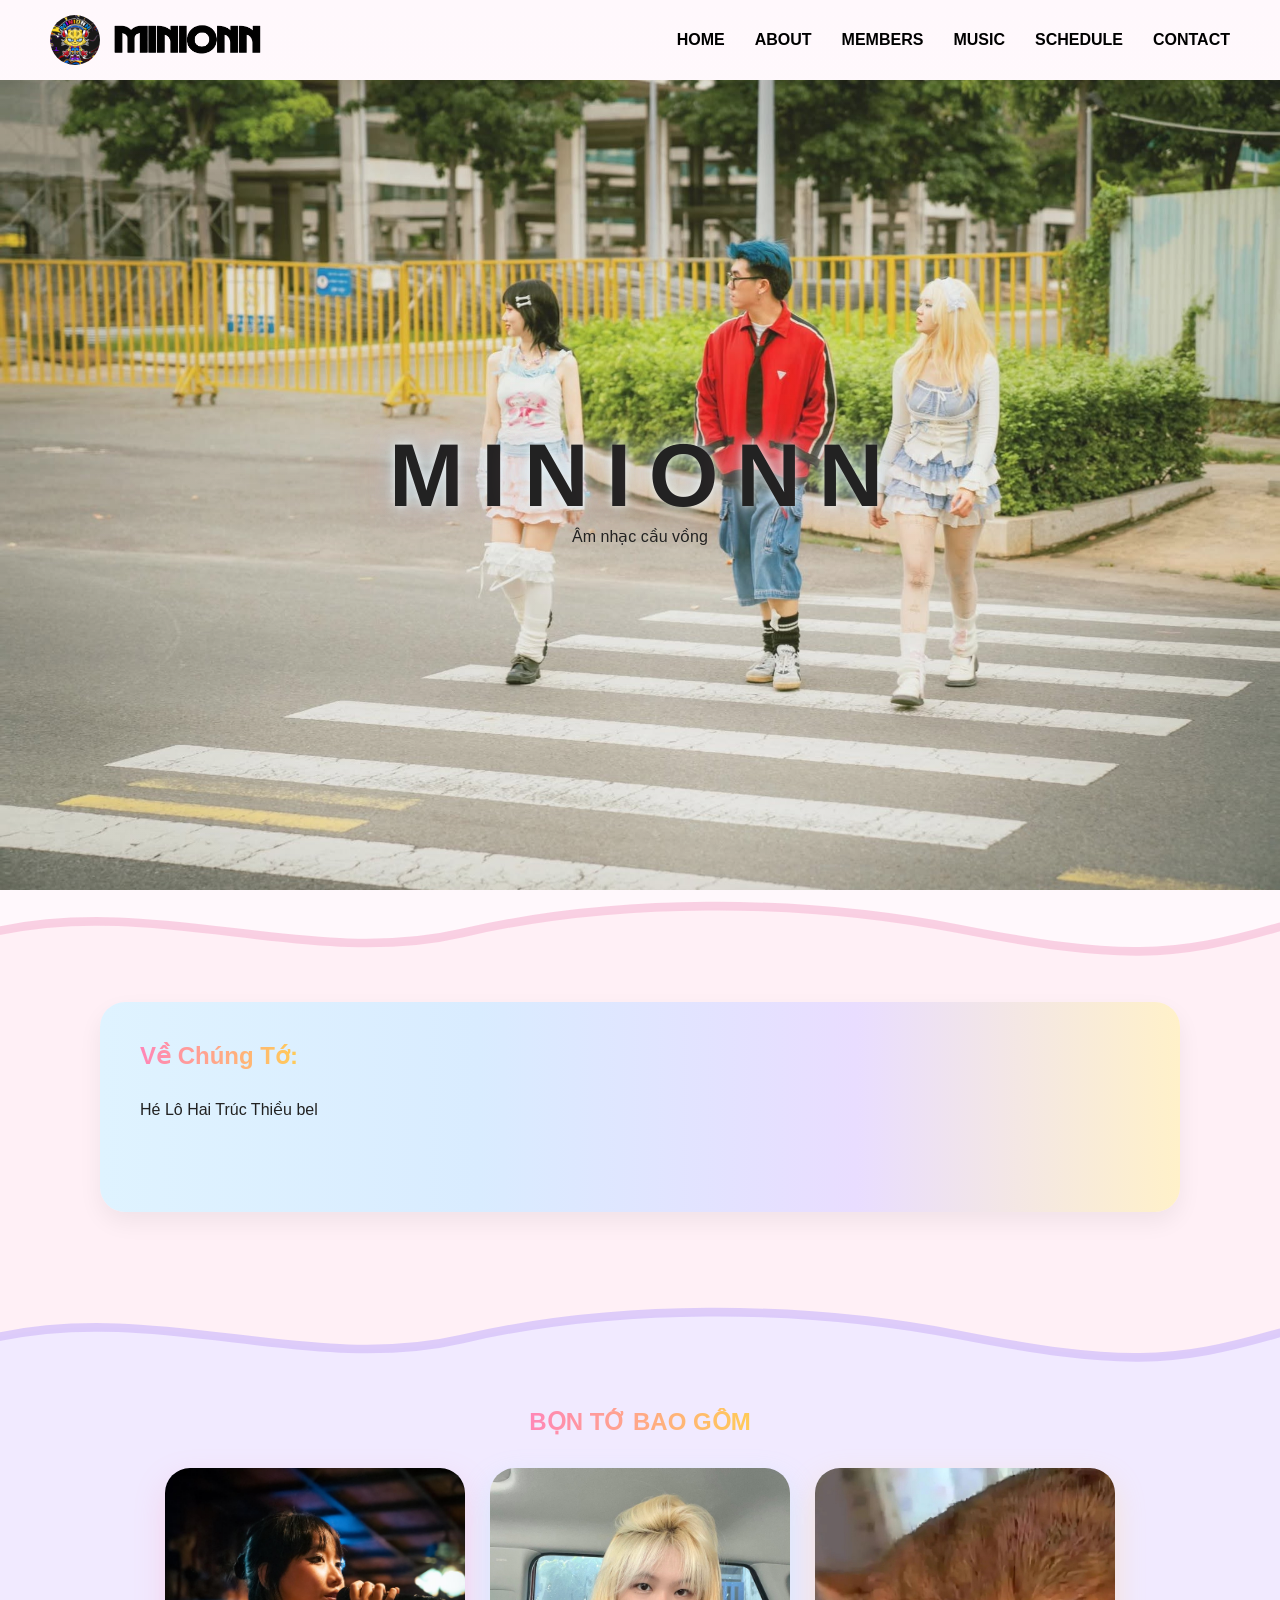
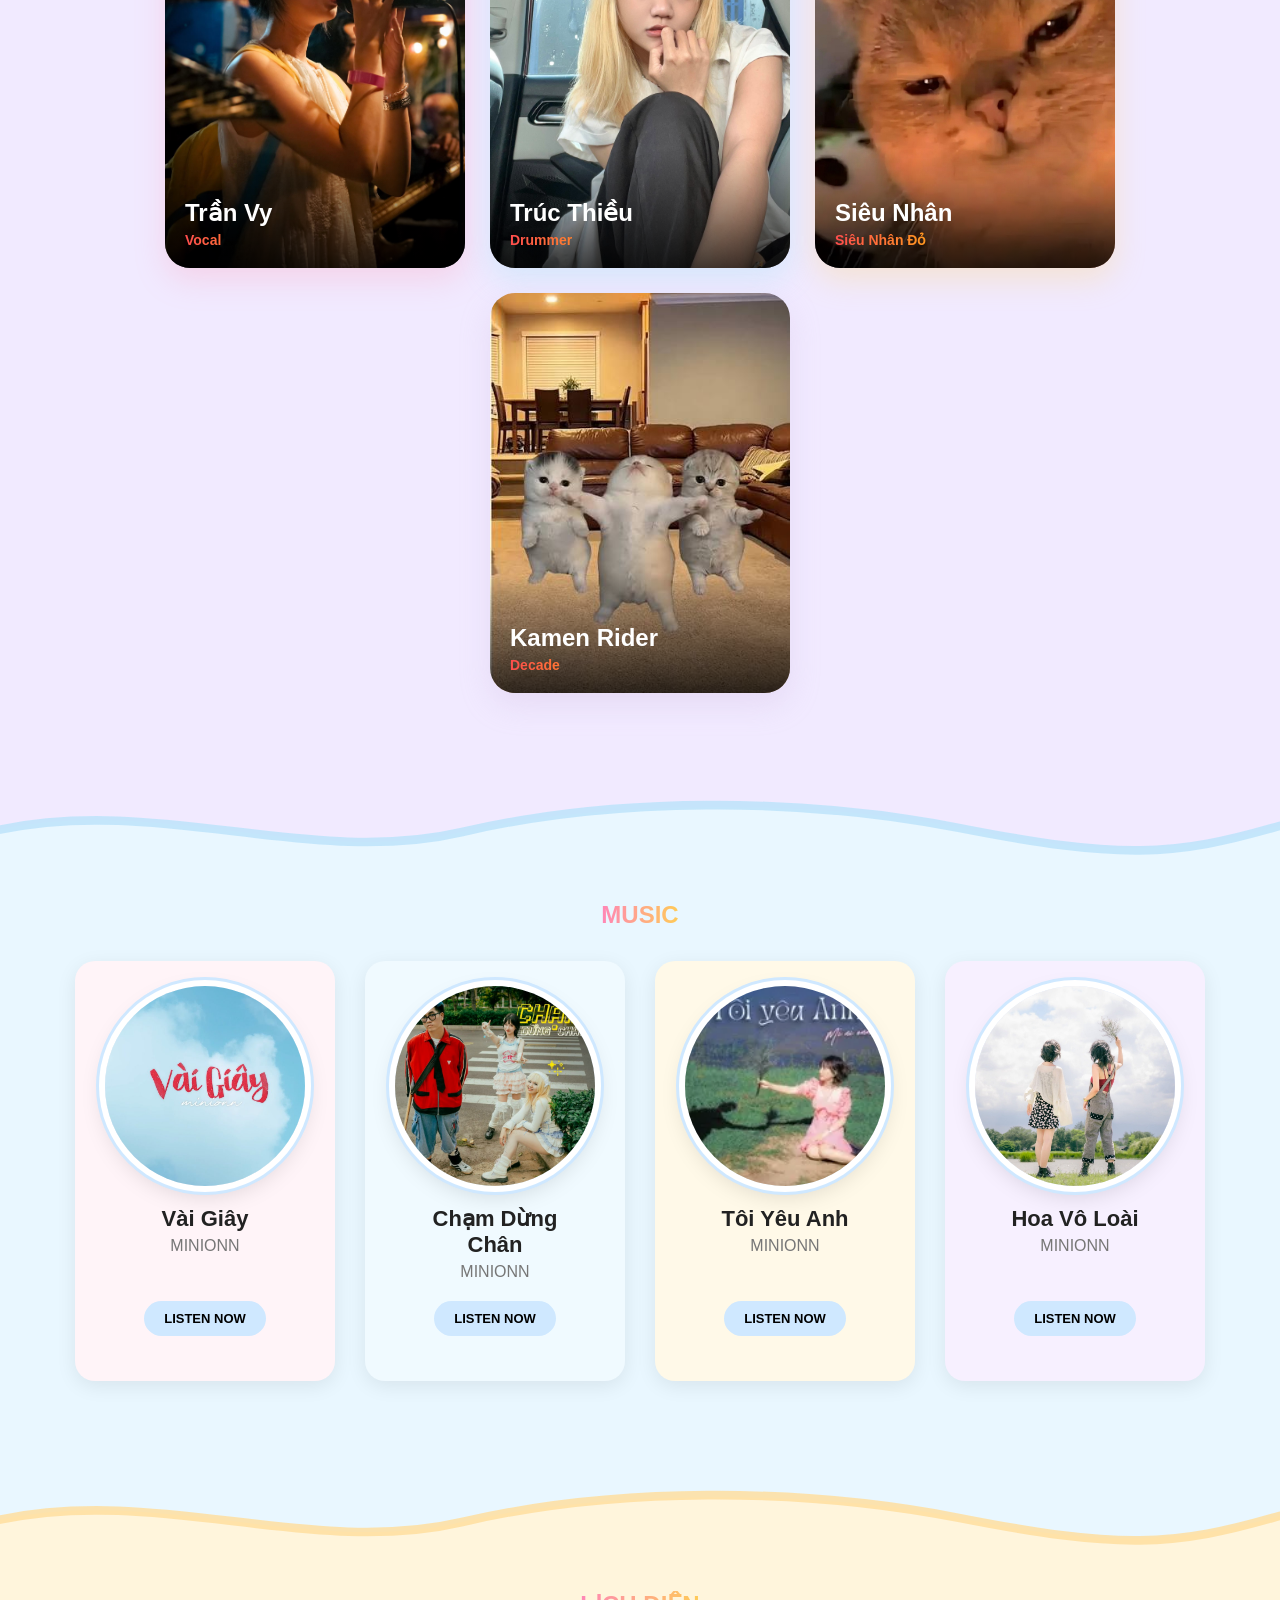
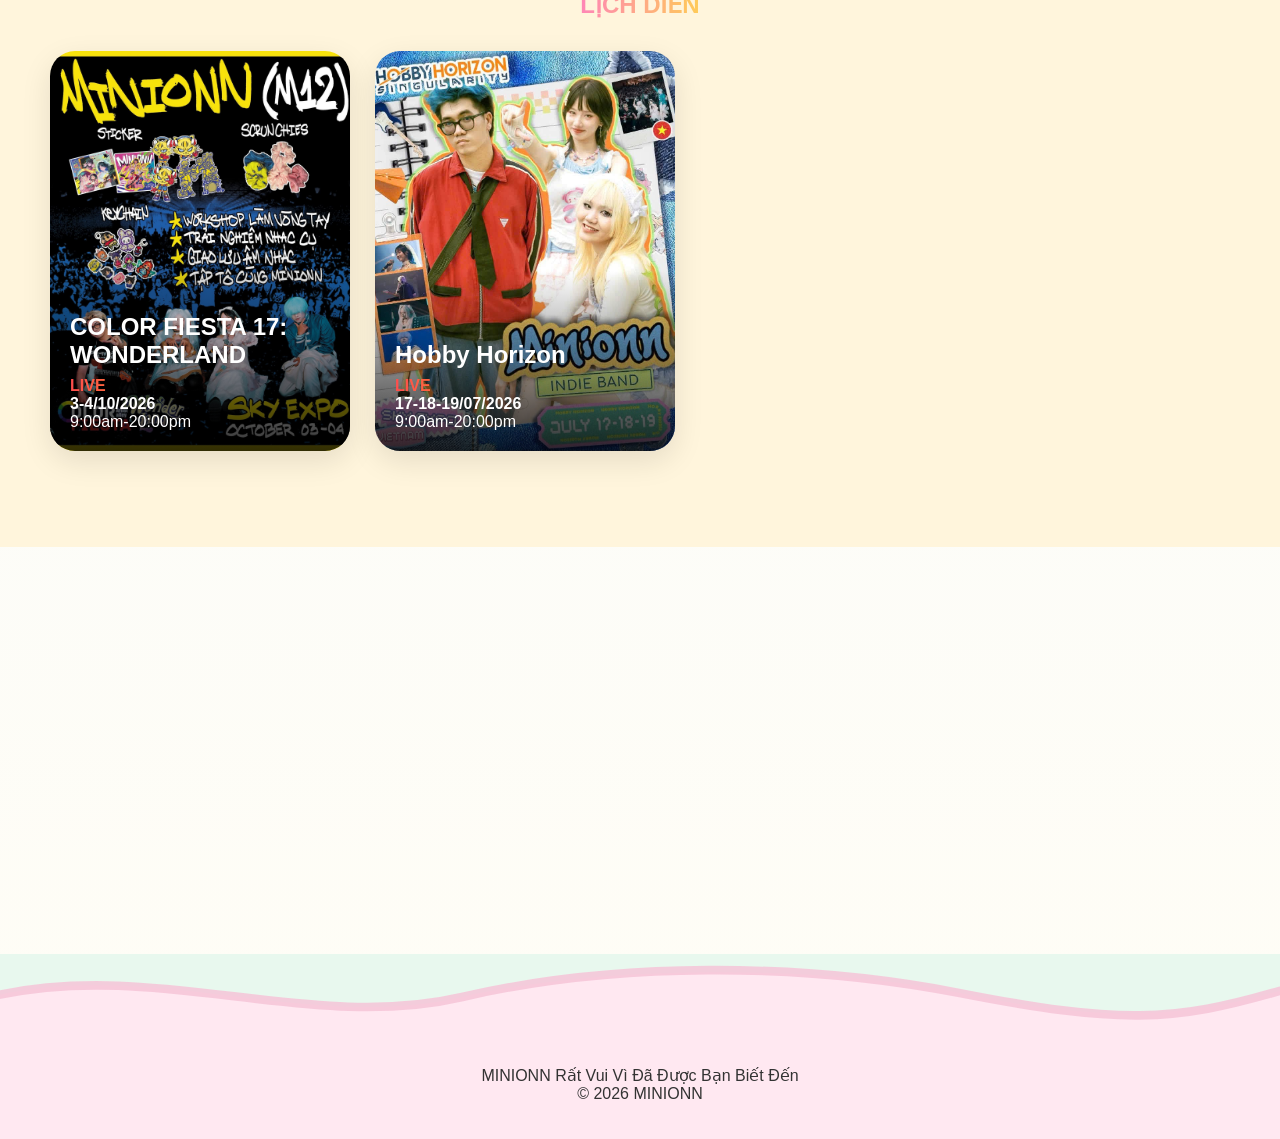
<file: index.html>
<!DOCTYPE html>
<html lang="vi">

<head>
    <meta charset="UTF-8">
    <meta name="viewport" content="width=device-width, initial-scale=1.0">

    <title>MINIONN | Âm Nhạc Cầu Vồng</title>

    <meta name="description"
          content="Website chính thức của MINIONN. Khám phá thành viên, âm nhạc, lịch diễn và các hoạt động của band.">

    <meta name="theme-color" content="#fff0f6">

    <link rel="stylesheet" href="style.css">

    <script src="script.js" defer></script>
    <script src="schedule.js" defer></script>
</head>

	<body>
		 <!-- Thanh menu -->
		<header>
			<nav class="navbar">
				
			<!-- Cụm logo MINIONN -->
				<div class="logo">
					<img
						class="logo-round"
						src="images/logo.jpg"
						alt="Logo biểu tượng MINIONN"
						width="50"
						height="50"
					>

					<img
						class="logo-wide"
						src="images/logo1.jpg"
						alt="MINIONN"
						height="50"
					>
				</div>	

				
				

				<ul class="menu">
					<li><a href="#home">HOME</a></li>
					<li><a href="#about">ABOUT</a></li>
					<li><a href="#members">MEMBERS</a></li>
					<li><a href="#music">MUSIC</a></li>
					<li><a href="#schedule">SCHEDULE</a></li>
					<li><a href="#contact">CONTACT</a></li>
				</ul>
			</nav>
		</header>


		<!-- Ảnh lớn đầu trang -->
		<section id="home" class="hero">
			<h1 class="hero-title">
				<span>M</span>
				<span>I</span>
				<span>N</span>
				<span>I</span>
				<span>O</span>
				<span>N</span>
				<span>N</span>
			</h1>
		
			<p>Âm nhạc cầu vồng</p>
		</section>


		<!-- Giới thiệu -->
		<section id="about">
			<div class="about-box">
				<h2>Về Chúng Tớ:</h2>
				<p>Hé Lô Hai Trúc Thiều bel</p>
			</div>
		</section>


		<!-- Thành viên -->
		<section id="members">
			<h2>BỌN TỚ BAO GỒM</h2>

			<div class="member-list">

				<div class="member-card">
					<img
						src="images/TranVy.jpg"
						alt="Trần Vy - Vocal MINIONN"
						loading="lazy"
						decoding="async"
						width="300"
						height="400"
					>
					<div class="member-info">
						<h3>Trần Vy</h3>
						<p class="role">Vocal</p>
					</div>
				</div>


				<div class="member-card">
					<img
						src="images/TrucThieu.jpg"
						alt="Trúc Thiều - Drummer MINIONN"
						loading="lazy"
						decoding="async"
						width="300"
						height="400"
					>
					<div class="member-info">
						<h3>Trúc Thiều</h3>
						<p class="role">Drummer</p>
					</div>
				</div>
				
				
				<div class="member-card">
					<img
						src="images/avata3.jpg"
						alt="Super Sentai"
						loading="lazy"
						decoding="async"
						width="300"
						height="400"
					>

					<div class="member-info">
						<h3>Siêu Nhân</h3>
						<p class="role">Siêu Nhân Đỏ</p>
					</div>
				</div>
				
				
				<div class="member-card">
					<img
						src="images/avata4.jpg"
						alt="KamenRaider"
						loading="lazy"
						decoding="async"
						width="300"
						height="400"
					>
					<div class="member-info">
						<h3>Kamen Rider</h3>
						<p class="role">Decade</p>
					</div>
				</div>

			</div>
		</section>


		<!-- Âm nhạc -->
		<section id="music">
			<h2>MUSIC</h2>

			<div class="music-list">

				<!-- VÀI GIÂY -->
				<div class="music-card">
					<img
						src="images/vaigiay.jpg"
						alt="Bìa bài hát Vài Giây - MINIONN"
						class="music-img"
						loading="lazy"
						decoding="async"
						width="200"
						height="200"
					>
					<div class="music-info">
						<h3>Vài Giây</h3>
						<p>MINIONN</p>
						
						<audio
							class="demo-audio"
							src="audio/vaigiay.mp3"
							preload="none"
						></audio>
						<a href="https://youtu.be/uhMMwF3IfXU?si=hgtF75bB9Z6FR4e6">
							LISTEN NOW
						</a>
					</div>
				</div>
				
				<!-- CHẠM DỪNG CHÂN -->
				<div class="music-card">
					<img src="images/chamdungchan.jpg"
						 alt="Bìa bài hát Chạm Dừng Chân - MINIONN"
						 class="music-img"
						 loading="lazy"
						 decoding="async"
						 width="200"
						 height="200">
					<div class="music-info">
						<h3>Chạm Dừng Chân</h3>
						<p>MINIONN</p>
						
						<audio
							class="demo-audio"		
							src="audio/chamdungchan.mp3"
							preload="none"
						></audio>
						<a href="https://youtu.be/zYCf6l7hoIY?si=6KFdw0CwFFc8MPFJ">
							LISTEN NOW
						</a>
					</div>
				</div>
				
				
				<!-- TÔI YÊU ANH -->
				<div class="music-card">
					<img src="images/toiyeuanh.jpg"
						 alt="Bìa bài hát Tôi Yêu Anh - MINIONN"
						 class="music-img"
						 loading="lazy"
						 decoding="async"
						 width="200"
						 height="200">
					<div class="music-info">
						<h3>Tôi Yêu Anh</h3>
						<p>MINIONN</p>
						
						<audio
							class="demo-audio"		
							src="audio/toiyeuanh.mp3"
							preload="none"
						></audio>
						<a href="https://youtu.be/7VmRieEu3iQ?si=UPyxmqciiSLU41yf">
							LISTEN NOW
						</a>
					</div>
				</div>
				
				<!-- HOA VÔ LOÀI -->
				<div class="music-card">
					<img src="images/hoavoloai.jpg"
						 alt="Bìa bài hát Hoa Vô Loài - MINIONN"
						 class="music-img"
						 loading="lazy"
						 decoding="async"
						 width="200"
						 height="200">
					<div class="music-info">
						<h3>Hoa Vô Loài</h3>
						<p>MINIONN</p>
						
						<audio
							class="demo-audio"		
							src="audio/hoavoloai.mp3"
							preload="none"
						></audio>
						<a href="https://youtu.be/VTmNRgQIVuw?si=jk3Ulwn_EMKHR-mA">
							LISTEN NOW
						</a>
					</div>
				</div>

				

			</div>
		</section>


		<!-- Lịch diễn -->
		<section id="schedule">
			<h2>LỊCH DIỄN</h2>

			<div id="scheduleList" class="schedule-list"></div>
		</section>
		
		<!--Liên Hệ -->
		<section id="contact">
			<h2>CONTACT</h2>

			<p>
				 <span class="contact-label">Email:</span>
				<a href="mailto:minionni2022@gmail.com">
					minionni2022@gmail.com
				</a>
			</p>

			<p>
				 <span class="contact-label">Facebook:</span>
				<a href="https://www.facebook.com/share/1DKZpAEHxb/" target="_blank">
					MINIONN
				</a>
			</p>

			<p>
				 <span class="contact-label">Youtube:</span>
				<a href="https://www.youtube.com/@minionni" target="_blank">
					MINIONN
				</a>
			</p>
			
			<p>
				 <span class="contact-label">Instagram:</span>
				<a href="https://www.instagram.com/minionniii?vrfl=MXRldjE5cmJ4MWw3bg==" target="_blank">
					MINIONN
				</a>
			</p>

			<p>
				Để đặt lịch biểu diễn hoặc hợp tác, vui lòng liên hệ với chúng mình qua email.
			</p>
		</section>


		<!-- Footer -->
		<footer>
			<p>MINIONN Rất Vui Vì Đã Được Bạn Biết Đến</p>
			<p>© 2026 MINIONN</p>
		</footer>
	</body>
</html>
</file>
<file: style.css>
/*------------------ CÀI ĐẶT CHUNG -----------------------*/
	:root {
		--pink: #ff8fab;
		--yellow: #ffd166;
		--blue: #90e0ef;
		--purple: #cdb4db;
		--text: #222;
		--radius: 25px;
	}

	* {
		margin: 0;
		padding: 0;
		box-sizing: border-box;
	}

	body {
		font-family: Arial, sans-serif;
		color: var(--text);
		background: linear-gradient(180deg, #fff8fc, #f7fbff, #fffdf5);
	}

	/* Hiệu ứng xuất hiện khi cuộn trang */
	.reveal {
		opacity: 0;
		transform: translateY(50px);
		transition: opacity 0.8s ease, transform 0.8s ease;
	}

	.reveal.show {
		opacity: 1;
		transform: translateY(0);
	}

	/*------------------ HEADER - MENU -----------------------*/
	header {
		min-height: 80px;
	}

	.navbar {
		min-height: 80px;
		display: flex;
		justify-content: space-between;
		align-items: center;
		gap: 20px;
		padding: 12px 50px;
	}

	.menu {
		display: flex;
		flex-wrap: wrap;
		align-items: center;
		list-style: none;
		gap: 15px 30px;
	}

	.menu a {
		position: relative;
		padding-bottom: 6px;
		color: black;
		font-weight: 600;
		text-decoration: none;
	}

	.menu a::after {
		content: "";
		position: absolute;
		left: 50%;
		bottom: 0;
		width: 0;
		height: 3px;
		border-radius: 10px;
		background: linear-gradient(90deg, var(--pink), var(--yellow), var(--blue), var(--purple));
		transform: translateX(-50%);
		transition: width 0.3s ease;
	}

	.menu a:hover::after,
	.menu a:focus-visible::after {
		width: 100%;
	}

	/* Cụm logo bên trái */
	.logo {
		display: flex;
		align-items: center;
		flex-shrink: 0;
		gap: 12px;
	}

	/* Logo tròn */
	.logo-round {
		width: 50px;
		height: 50px;
		object-fit: cover;
		border-radius: 50%;
	}

	/* Ảnh ngang kế bên */
	.logo-wide {
		width: auto;
		max-width: min(35vw, 250px);
		height: 50px;
		object-fit: contain;
	}

	/*------------------ HERO - DESIGN BACKGROUND -----------------------*/
	.hero {
		min-height: 90vh;
		min-height: 90svh;
		display: flex;
		flex-direction: column;
		justify-content: center;
		align-items: center;
		padding: 40px 20px;
		text-align: center;
		background-image: linear-gradient(rgba(255,255,255,0.08), rgba(255,255,255,0.08)), url("images/back.jpg");
		background-size: cover;
		background-position: center;
		background-repeat: no-repeat;
		animation: heroLoad 1.4s ease-out both;
	}

	.hero h1 {
		font-size: clamp(2.5rem, 7vw, 90px);
		letter-spacing: clamp(2px, 0.6vw, 8px);
		text-shadow: 0 0 10px rgba(255,255,255,0.8),
					 0 0 25px rgba(144,224,239,0.7),
					 0 0 45px rgba(255,143,171,0.5);
	}

	.hero h1,
	.hero p {
		opacity: 0;
		transform: translateY(30px);
		animation: heroText 1s ease-out 0.8s forwards;
	}

	/* Tiêu đề từng chữ */
	.hero-title {
		display: flex;
		justify-content: center;
		flex-wrap: wrap;
		gap: clamp(2px, 0.8vw, 10px);
		font-size: clamp(2.5rem, 7vw, 90px);
		letter-spacing: clamp(2px, 0.4vw, 5px);
	}

	.hero-title span {
		display: inline-block;
		opacity: 0;
	}

	/* Chữ lẻ đi từ trái vào */
	.hero-title span:nth-child(odd) {
		transform: translateX(-120px);
		animation: letterFromLeft 1s ease forwards;
	}

	/* Chữ chẵn đi từ phải vào */
	.hero-title span:nth-child(even) {
		transform: translateX(120px);
		animation: letterFromRight 1s ease forwards;
	}

	/* Delay từng chữ */
	.hero-title span:nth-child(1) { animation-delay: 0.2s; }
	.hero-title span:nth-child(2) { animation-delay: 0.3s; }
	.hero-title span:nth-child(3) { animation-delay: 0.4s; }
	.hero-title span:nth-child(4) { animation-delay: 0.5s; }
	.hero-title span:nth-child(5) { animation-delay: 0.6s; }
	.hero-title span:nth-child(6) { animation-delay: 0.7s; }
	.hero-title span:nth-child(7) { animation-delay: 0.8s; }

	/* Animation hero */
	@keyframes heroLoad {
		from { opacity: 0; transform: translateY(70px); }
		to { opacity: 1; transform: translateY(0); }
	}

	@keyframes heroText {
		from { opacity: 0; transform: translateY(30px); }
		to { opacity: 1; transform: translateY(0); }
	}

	@keyframes letterFromLeft {
		from { opacity: 0; transform: translateX(-120px); }
		to { opacity: 1; transform: translateX(0); }
	}

	@keyframes letterFromRight {
		from { opacity: 0; transform: translateX(120px); }
		to { opacity: 1; transform: translateX(0); }
	}

	/*------------------ CÁC SECTION -----------------------*/
	section {
		padding: 80px 50px;
	}

	section h2 {
		display: inline-block;
		margin-bottom: 30px;
		background: linear-gradient(90deg, #ff86b7, #ffcb57, #66b8ff, #b388ff);
		background-size: 300% 100%;
		-webkit-background-clip: text;
		background-clip: text;
		-webkit-text-fill-color: transparent;
		animation: titleColor 5s linear infinite;
	}

	@keyframes titleColor {
		from { background-position: 0% 50%; }
		to { background-position: 300% 50%; }
	}

	/*------------------ GIỚI THIỆU VỀ BAND -----------------------*/
	#about {
		background: linear-gradient(135deg, #fff1f7, #eef9ff);
	}

	.about-box {
		width: 100%;
		min-height: 250px;
		padding: 40px;
		border-radius: var(--radius);
		background: linear-gradient(90deg, #dff3ff 0%, #d9ecff 35%, #e9ddff 70%, #fff1c9 100%);
		box-shadow: 0 10px 25px rgba(0,0,0,0.06);
	}

	/*------------------ DANH SÁCH THÀNH VIÊN -----------------------*/
	#members {
		background: linear-gradient(135deg, #fffdf5, #f7f0ff);
		display: flex;
		flex-direction: column;
		justify-content: center;
		padding-top: 40px;
		padding-bottom: 40px;	
	}

	.member-list {
		display: flex;
		flex-wrap: wrap;
		gap: 25px;
		justify-content: center;
	}

	/* Card thành viên */
	.member-card {
		position: relative;
		flex: 0 1 300px;
		width: min(100%, 300px);
		aspect-ratio: 3 / 4;
		border-radius: var(--radius);
		overflow: hidden;
		transition: transform 0.35s ease, box-shadow 0.35s ease;
	}

	.member-card:nth-child(1) { box-shadow: 0 12px 30px rgba(255,143,171,0.25); }
	.member-card:nth-child(2) { box-shadow: 0 12px 30px rgba(144,224,239,0.28); }
	.member-card:nth-child(3) { box-shadow: 0 12px 30px rgba(255,209,102,0.28); }
	.member-card:nth-child(4) { box-shadow: 0 12px 30px rgba(205,180,219,0.28); }

	.member-card:hover {
		transform: translateY(-8px);
		box-shadow: 0 15px 35px rgba(0,0,0,0.15), 0 0 25px rgba(144,224,239,0.5);
	}

	/* Ảnh */
	.member-card img {
		display: block;
		width: 100%;
		height: 100%;
		object-fit: cover;
		transition: transform 0.3s ease;
	}

	.member-card:hover img {
		transform: scale(1.05);
	}

	/* Lớp chữ nằm trên ảnh */
	.member-info {
		position: absolute;
		left: 0;
		bottom: 0;
		width: 100%;
		padding: 50px 20px 20px;
		color: white;
		background: linear-gradient(transparent, rgba(0,0,0,0.75));
	}

	/* Tên */
	.member-info h3 {
		margin-bottom: 5px;
		font-size: 24px;
	}

	/* Vai trò */
	.member-info p {
		font-size: 14px;
	}

	.role {
		font-weight: bold;
		background: linear-gradient(90deg, #ff4d4d, #ffcc00, #00d084, #00aaff, #a855f7, #ff4d4d);
		background-size: 300% 100%;
		-webkit-background-clip: text;
		background-clip: text;
		-webkit-text-fill-color: transparent;
		animation: roleColor 4s linear infinite;
	}

	@keyframes roleColor {
		from { background-position: 0% 50%; }
		to { background-position: 300% 50%; }
	}

	/* Thành viên dạng khối (nếu có sử dụng) */
	.member {
		margin-bottom: 20px;
		padding: 50px;
		background-color: #eeeeee;
	}

	/*------------------ MUSIC -----------------------*/
	#music {
		background: linear-gradient(135deg, #eef9ff, #fff0f6);
	}

	/* Danh sách nhạc */
	.music-list {
		display: flex;
		flex-wrap: wrap;
		gap: 30px;
	}

	/* Card nhạc */
	.music-card {
		flex: 0 1 260px;
		width: min(100%, 260px);
		padding: 25px;
		text-align: center;
		border-radius: 20px;
		overflow: hidden;
		background: white;
		box-shadow: 0 5px 20px rgba(0,0,0,0.08);
		transition: transform 0.3s ease, box-shadow 0.3s ease;
	}

	.music-card:nth-child(1) { background: #fff4f8; }
	.music-card:nth-child(2) { background: #f0faff; }
	.music-card:nth-child(3) { background: #fff9e8; }
	.music-card:nth-child(4) { background: #f7f0ff; }

	.music-card:hover {
		transform: translateY(-5px);
	}

	/* Ảnh bài hát */
	.music-card img {
		display: block;
		width: 100%;
		height: 300px;
		object-fit: cover;
	}

	/* Ảnh đĩa tròn */
	.music-card .music-img {
		width: min(200px, 100%);
		height: auto;
		aspect-ratio: 1 / 1;
		margin: 0 auto;
		object-fit: cover;
		border-radius: 50%;
		box-shadow: 0 0 0 6px white, 0 0 0 9px #cfe8ff, 0 8px 25px rgba(0,0,0,0.15);
		transition: transform 0.3s ease, box-shadow 0.3s ease;
	}

	/* Ảnh xoay và phát sáng khi hover */
	.music-card:hover .music-img {
		animation: quayDia 3s linear infinite, musicGlow 1.5s ease-in-out infinite alternate;
	}

	@keyframes quayDia {
		from { transform: rotate(0deg); }
		to { transform: rotate(360deg); }
	}

	@keyframes musicGlow {
		from { box-shadow: 0 0 0 6px white, 0 0 0 9px #cfe8ff, 0 8px 25px rgba(0,0,0,0.15); }
		to { box-shadow: 0 0 0 6px white, 0 0 0 9px #ffb6d9, 0 0 30px rgba(255,182,217,0.8); }
	}

	/* Thông tin */
	.music-info {
		padding: 20px;
	}

	/* Tên bài */
	.music-info h3 {
		margin-bottom: 5px;
		font-size: 22px;
	}

	/* Tên band */
	.music-info p {
		margin-bottom: 20px;
		color: #777;
	}

	/* Nút nghe */
	.music-info a {
		display: inline-block;
		padding: 10px 20px;
		border-radius: 20px;
		background-color: #cfe8ff;
		color: black;
		font-size: 13px;
		font-weight: bold;
		text-decoration: none;
	}

	/*------------------ SCHEDULE - LỊCH DIỄN -----------------------*/
	#schedule {
		background: linear-gradient(135deg, #fff7e6, #eefaff);
	}

	.schedule-list {
		display: flex;
		flex-wrap: wrap;
		gap: 25px;
	}

	.schedule-card {
		position: relative;
		display: block;
		flex: 0 1 300px;
		width: min(100%, 300px);
		aspect-ratio: 3 / 4;
		border-radius: var(--radius);
		overflow: hidden;
		cursor: pointer;
		color: inherit;
		text-decoration: none;
		box-shadow: 0 10px 30px rgba(0,0,0,0.10);
	}

	.schedule-card img {
		display: block;
		width: 100%;
		height: 100%;
		object-fit: cover;
		transition: transform 0.3s ease;
	}

	.schedule-card:hover img {
		transform: scale(1.07);
	}

	.schedule-info {
		position: absolute;
		left: 0;
		bottom: 0;
		width: 100%;
		padding: 70px 20px 20px;
		color: white;
		background: linear-gradient(transparent, rgba(0,0,0,0.8));
	}

	.schedule-info h3 {
		margin-bottom: 8px;
		font-size: 24px;
	}

	.schedule-date-text {
		font-weight: bold;
	}

	.schedule-type {
		font-weight: bold;
		background: linear-gradient(90deg, #ff4d4d, #ffcc00, #00d084, #00aaff, #a855f7);
		background-size: 300% 100%;
		-webkit-background-clip: text;
		background-clip: text;
		-webkit-text-fill-color: transparent;
		animation: roleColor 4s linear infinite;
	}
		/*------------------ CĂN CHỈNH LỊCH DIỄN -----------------------*/
	#schedule > h2 {
		align-self: center;
		text-align: center;
	}

	#schedule .schedule-list {
		justify-content: flex-start;
		margin-left: 0;
		margin-right: auto;
	}

	/*------------------ LIÊN HỆ -----------------------*/
	#contact {
		background: linear-gradient(135deg, #eefaff, #fff1f7, #fff8df);
	}

	#contact p {
		margin-bottom: 10px;
		color: #555;
	}

	#contact a {
		color: #555;
		font-weight: bold;
		text-decoration: none;
	}

	#contact a:hover,
	#contact a:focus-visible {
		text-decoration: underline;
	}

	.contact-label {
		font-weight: bold;
		background: linear-gradient(90deg, #ff4d4d, #ffcc00, #00d084, #00aaff, #a855f7, #ff4d4d);
		background-size: 300% 100%;
		-webkit-background-clip: text;
		background-clip: text;
		-webkit-text-fill-color: transparent;
		animation: contactColor 4s linear infinite;
	}

	@keyframes contactColor {
		from { background-position: 0% 50%; }
		to { background-position: 300% 50%; }
	}

	/*------------------ FOOTER -----------------------*/
	footer {
		padding: 40px;
		text-align: center;
		color: #333;
		background: linear-gradient(90deg, #ffd6e7, #dff3ff, #fff1b8);
	}

	/*------------------ RESPONSIVE - TABLET -----------------------*/
	@media (max-width: 900px) {
		.navbar {
			padding: 12px 25px;
		}

		.menu {
			gap: 12px 18px;
		}

		section {
			padding: 60px 25px;
		}
	}

	/*------------------ RESPONSIVE - ĐIỆN THOẠI -----------------------*/
	@media (max-width: 600px) {
		.navbar {
			flex-direction: column;
			justify-content: center;
			gap: 15px;
			padding: 15px 16px;
		}

		.logo-wide {
			max-width: 65vw;
		}

		.menu {
			justify-content: center;
			gap: 12px 16px;
		}

		.menu a {
			font-size: 14px;
		}

		.hero {
			min-height: 70vh;
			min-height: 70svh;
			padding: 35px 16px;
		}

		.hero h1,
		.hero-title {
			font-size: clamp(2rem, 9vw, 3.5rem);
			letter-spacing: 2px;
		}

		section {
			padding: 50px 16px;
		}

		.about-box {
			padding: 25px 20px;
		}

		.member-list,
		.music-list,
		.schedule-list {
			justify-content: center;
		}

		.member-card,
		.schedule-card {
			flex-basis: 300px;
			max-width: 100%;
		}

		.music-card {
			flex-basis: 260px;
			max-width: 100%;
		}

		footer {
			padding: 30px 16px;
		}
	}

	/*------------------ HỖ TRỢ GIẢM CHUYỂN ĐỘNG -----------------------*/
	@media (prefers-reduced-motion: reduce) {
		.reveal,
		.hero,
		.hero h1,
		.hero p,
		.hero-title span,
		.role,
		.schedule-type,
		.contact-label,
		section h2,
		.music-card:hover .music-img {
			animation: none;
			transition: none;
		}

		.reveal,
		.hero,
		.hero h1,
		.hero p,
		.hero-title span {
			opacity: 1;
			transform: none;
		}

		.member-card,
		.member-card img,
		.music-card,
		.schedule-card img {
			transition: none;
		}
	}

	/*------------------ NỀN PASTEL RIÊNG VÀ ĐƯỜNG SÓNG -----------------------*/
	/* Sóng thuộc phần mới, không sử dụng top âm hoặc đè lên ảnh Hero. */
	:root {
		--wave-height: 86px;
		--section-width: 1440px;
	}

	/* Màu của từng phần và màu phần ngay phía trước. */
	#about {
		--section-bg: #fff0f6;      /* Hồng pastel */
		--previous-bg: #fff8fc;     /* Nền chuyển tiếp dưới ảnh Hero */
		--wave-accent: #f9cadf;
	}

	#members {
		--section-bg: #f1eaff;      /* Tím pastel */
		--previous-bg: #fff0f6;
		--wave-accent: #d9c6fa;
	}

	#music {
		--section-bg: #e9f7ff;      /* Xanh dương pastel */
		--previous-bg: #f1eaff;
		--wave-accent: #bee4fb;
	}

	#schedule {
		--section-bg: #fff5dc;      /* Vàng pastel */
		--previous-bg: #e9f7ff;
		--wave-accent: #ffdfa0;
	}

	#contact {
		--section-bg: #e8f8ee;      /* Xanh lá pastel */
		--previous-bg: #fff5dc;
		--wave-accent: #c4e8d2;
	}

	footer {
		--section-bg: #ffe8f1;      /* Hồng đào pastel */
		--previous-bg: #e8f8ee;
		--wave-accent: #f6c5d8;
	}

	/*------------------ BỐ CỤC GIỮA HAI ĐƯỜNG SÓNG -----------------------*/
	/* Không ép chiều cao 690px/790px: section cao theo nội dung thực tế. */
	#about,
	#members,
	#music,
	#schedule,
	#contact {
		position: relative;
		isolation: isolate;
		display: flex;
		flex-direction: column;
		justify-content: center;
		align-items: center;
		min-height: 0;
		margin: 0;
		padding: 112px 50px 84px;
		background: var(--section-bg);
	}

	/* Tiêu đề căn giữa đồng bộ cho About, Members, Music, Schedule, Contact. */
	#about > h2,
	#members > h2,
	#music > h2,
	#schedule > h2,
	#contact > h2 {
		align-self: center;
		margin-bottom: 32px;
		text-align: center;
	}

	/* Các nhóm nội dung không bị sóng che và không trôi lệch. */
	.about-box {
		width: min(100%, 1080px);
		min-height: 210px;
		margin-inline: auto;
	}

	.member-list,
	.music-list,
	.schedule-list {
		width: 100%;
		max-width: var(--section-width);
		margin-inline: auto;
		justify-content: center;
		align-items: stretch;
	}

	/* Ảnh thành viên và poster vẫn giữ kiểu card ban đầu. */
	#members { padding-bottom: 96px; }
	#music { padding-bottom: 98px; }
	#schedule { padding-bottom: 96px; }
	#contact {
		min-height: 380px;
		padding-bottom: 94px;
		text-align: center;
	}

	/* Card bài hát giữ các nút thẳng hàng hơn khi tiêu đề dài. */
	.music-card {
		display: flex;
		flex-direction: column;
	}
	.music-info {
		display: flex;
		flex: 1;
		flex-direction: column;
		align-items: center;
	}
	.music-info a { margin-top: auto; }

	/*------------------ SÓNG NHIỀU LỚP CÓ BÓNG NHẸ -----------------------*/
	/* Lớp 1: màu section trước uốn vào section sau, không có đường cắt ngang. */
	#about::before, #members::before, #music::before,
	#schedule::before, #contact::before, footer::before {
		content: "";
		position: absolute;
		inset: 0 0 auto;
		width: 100%;
		height: var(--wave-height);
		background: var(--previous-bg);
		pointer-events: none;
		z-index: 0;
		-webkit-mask: url("data:image/svg+xml,%3Csvg%20xmlns%3D%22http%3A%2F%2Fwww.w3.org%2F2000%2Fsvg%22%20viewBox%3D%220%200%201440%20110%22%20preserveAspectRatio%3D%22none%22%3E%3Cpath%20fill%3D%22black%22%20d%3D%22M0%200%20H1440%20V47%20C1320%2087%201220%2083%201080%2050%20S690%2010%20520%2055%20S180%209%200%2052%20Z%22%2F%3E%3C%2Fsvg%3E") center / 100% 100% no-repeat;
		mask: url("data:image/svg+xml,%3Csvg%20xmlns%3D%22http%3A%2F%2Fwww.w3.org%2F2000%2Fsvg%22%20viewBox%3D%220%200%201440%20110%22%20preserveAspectRatio%3D%22none%22%3E%3Cpath%20fill%3D%22black%22%20d%3D%22M0%200%20H1440%20V47%20C1320%2087%201220%2083%201080%2050%20S690%2010%20520%2055%20S180%209%200%2052%20Z%22%2F%3E%3C%2Fsvg%3E") center / 100% 100% no-repeat;
	}

	/* Lớp 2: viền pastel nhỏ bám theo đường cong, tạo chiều sâu. */
	#about::after, #members::after, #music::after,
	#schedule::after, #contact::after, footer::after {
		content: "";
		position: absolute;
		inset: 0 0 auto;
		width: 100%;
		height: var(--wave-height);
		background: var(--wave-accent);
		pointer-events: none;
		z-index: 1;
		opacity: 0.85;
		filter: drop-shadow(0 4px 4px rgba(50, 50, 80, 0.12));
		-webkit-mask: url("data:image/svg+xml,%3Csvg%20xmlns%3D%22http%3A%2F%2Fwww.w3.org%2F2000%2Fsvg%22%20viewBox%3D%220%200%201440%20110%22%20preserveAspectRatio%3D%22none%22%3E%3Cpath%20fill%3D%22none%22%20stroke%3D%22black%22%20stroke-width%3D%2211%22%20stroke-linecap%3D%22round%22%20d%3D%22M0%2052%20C180%209%20350%20100%20520%2055%20S900%2010%201080%2050%20S1320%2087%201440%2047%22%2F%3E%3C%2Fsvg%3E") center / 100% 100% no-repeat;
		mask: url("data:image/svg+xml,%3Csvg%20xmlns%3D%22http%3A%2F%2Fwww.w3.org%2F2000%2Fsvg%22%20viewBox%3D%220%200%201440%20110%22%20preserveAspectRatio%3D%22none%22%3E%3Cpath%20fill%3D%22none%22%20stroke%3D%22black%22%20stroke-width%3D%2211%22%20stroke-linecap%3D%22round%22%20d%3D%22M0%2052%20C180%209%20350%20100%20520%2055%20S900%2010%201080%2050%20S1320%2087%201440%2047%22%2F%3E%3C%2Fsvg%3E") center / 100% 100% no-repeat;
	}

	/* Nội dung thật luôn ở phía trên lớp sóng. */
	#about > *, #members > *, #music > *,
	#schedule > *, #contact > *, footer > * {
		position: relative;
		z-index: 2;
	}

	/* Đường sóng Footer cũng ở bên trong Footer, không đè phần Contact. */
	footer {
		position: relative;
		isolation: isolate;
		margin: 0;
		padding: 112px 30px 36px;
		background: var(--section-bg);
	}

	/*------------------ RESPONSIVE - SÓNG VÀ CĂN GIỮA -----------------------*/
	@media (max-width: 900px) {
		:root { --wave-height: 72px; }
		#about, #members, #music, #schedule, #contact {
			padding: 94px 25px 70px;
		}
		#contact { min-height: 310px; }
		footer { padding: 95px 25px 35px; }
	}

	@media (max-width: 600px) {
		:root { --wave-height: 58px; }
		#about, #members, #music, #schedule, #contact {
			padding: 78px 16px 58px;
		}
		#members, #music, #schedule { padding-bottom: 65px; }
		#about > h2, #members > h2, #music > h2,
		#schedule > h2, #contact > h2 { margin-bottom: 23px; }
		.about-box { min-height: 0; padding: 28px 22px; }
		.member-list, .music-list, .schedule-list { gap: 18px; }
		#contact { min-height: 260px; }
		footer { padding: 78px 16px 30px; }
	}
	/*------------------ CĂN TRÁI CONTACT -----------------------*/
		#contact {
			align-items: flex-start;
			text-align: left;
		}

		#contact > h2 {
			align-self: flex-start;
			text-align: left;
		}

		#contact > * {
			text-align: left;
		}
</file>
